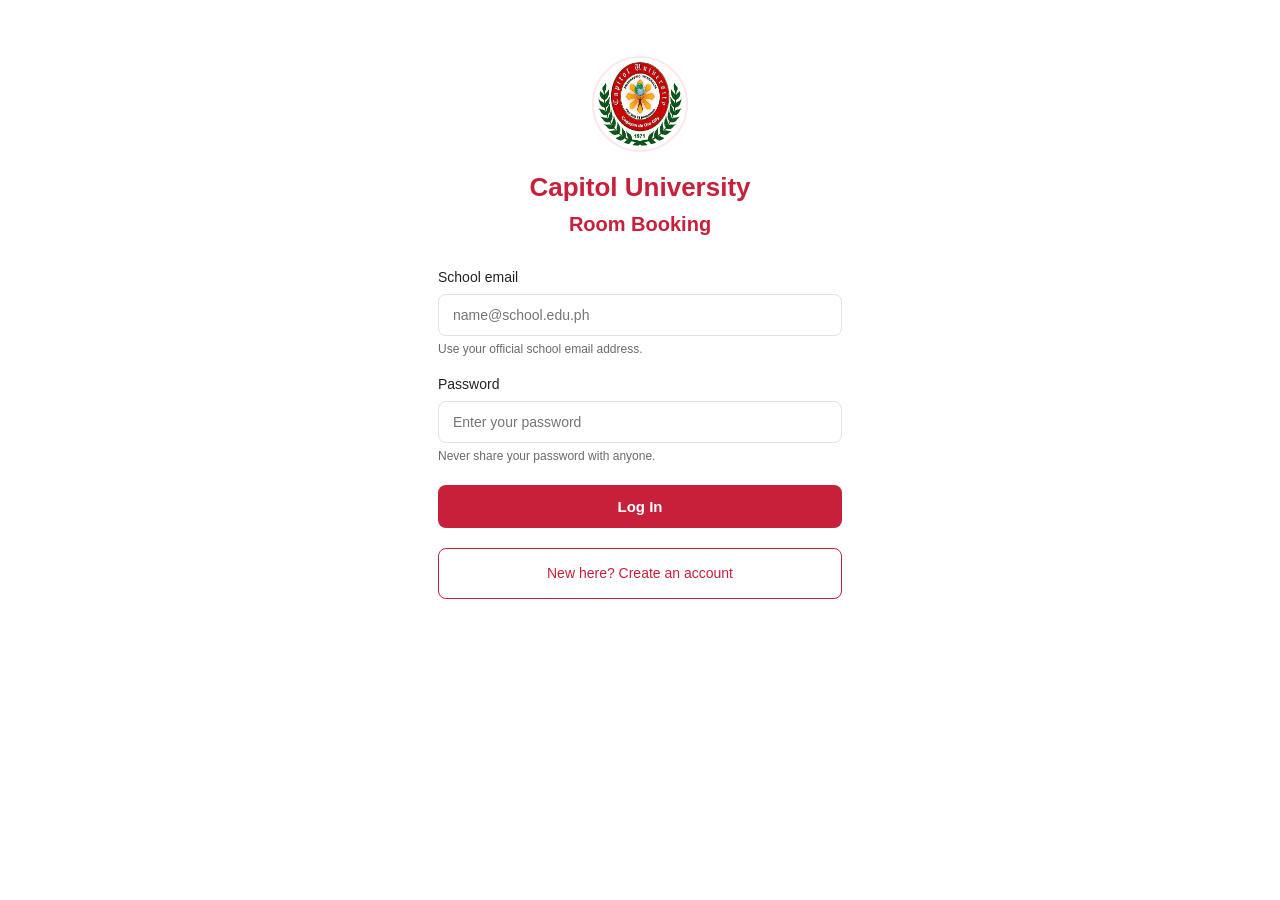
<file: public/index.html>
<!DOCTYPE html>
<html lang="en">
<head>
<meta charset="UTF-8" />
<meta name="viewport" content="width=device-width, initial-scale=1.0" />
<title>Campus Room Booking</title>
<meta name="theme-color" content="#c8203a" />
<link rel="manifest" href="manifest.json" />
<link rel="apple-touch-icon" href="icons/icon-192.png" />
<link rel="stylesheet" href="css/style.css" />
</head>
<body>

<main class="auth-wrap">
  <section class="auth-card">
    <!-- Replace with your school's actual logo image, e.g. <img src="/icons/school-logo.png" alt="School logo"> -->
    <img src="CU-logo.jpg" alt="school logo" class="school-logo">

    <h1>Capitol University</h1>
    <h2>Room Booking</h2>

    <form id="login-form" novalidate>
      <label for="email">School email</label>
      <input type="email" id="email" placeholder="name@school.edu.ph" required />
      <p class="hint">Use your official school email address.</p>

      <label for="password">Password</label>
      <input type="password" id="password" placeholder="Enter your password" required />
      <p class="hint">Never share your password with anyone.</p>

      <p id="error-msg" class="error-msg" hidden></p>

      <button type="submit" id="login-btn">Log In</button>
    </form>

    <a href="#" class="forgot-box" id="show-signup">New here? Create an account</a>
  </section>

  <section class="auth-card" id="check-email-card" hidden>
    <h1>Check your email</h1>
    <p class="subtitle" id="check-email-subtitle">
      We sent a confirmation link to your school email. Click it to activate your account, then come back and log in here.
    </p>
  </section>
</main>

<script type="module" src="js/auth.js"></script>
<script src="js/register-sw.js"></script>
</body>
</html>
</file>
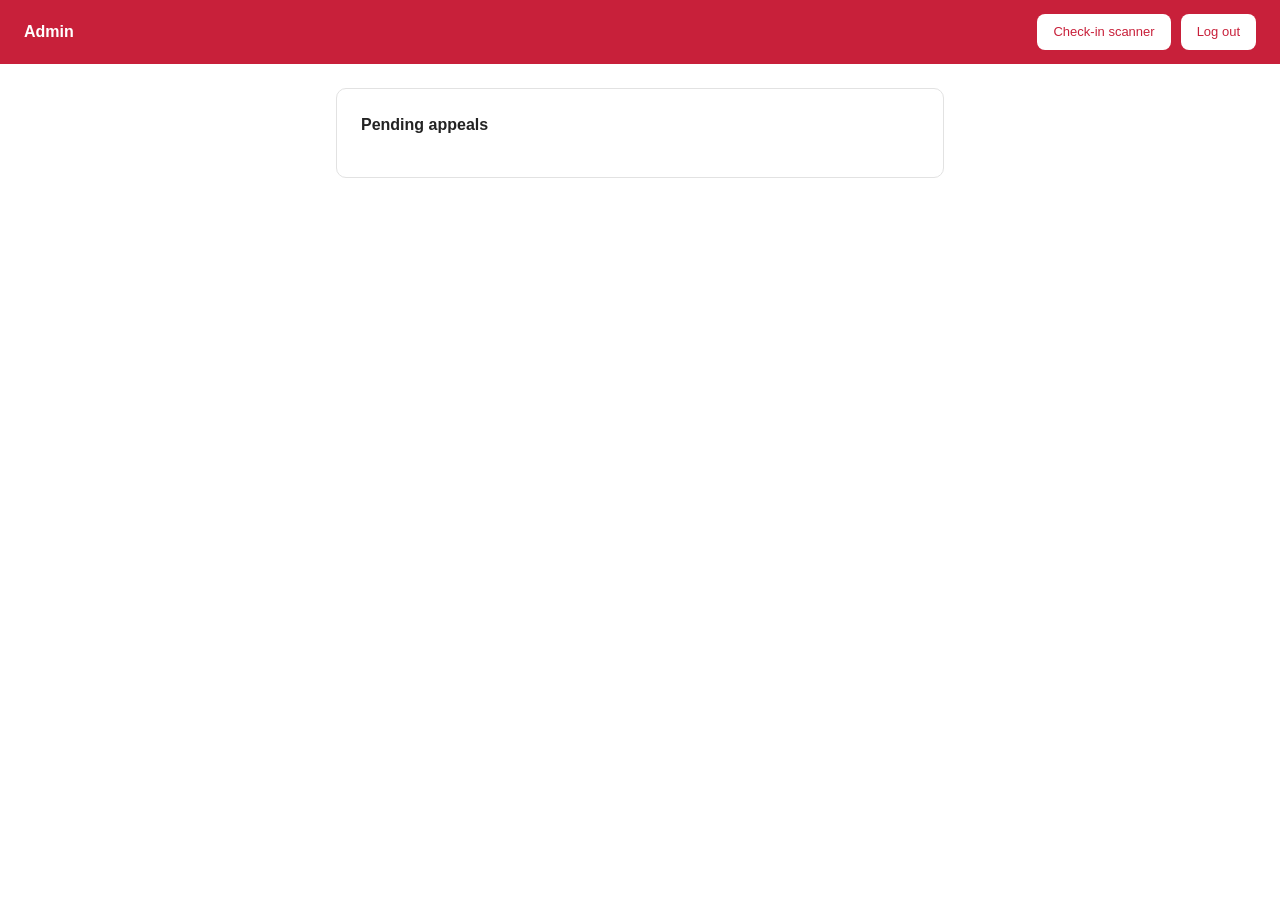
<file: public/admin.html>
<!DOCTYPE html>
<html lang="en">
<head>
<meta charset="UTF-8" />
<meta name="viewport" content="width=device-width, initial-scale=1.0" />
<title>Admin - Campus Room Booking</title>
<meta name="theme-color" content="#c8203a" />
<link rel="manifest" href="manifest.json" />
<link rel="apple-touch-icon" href="icons/icon-192.png" />
<link rel="stylesheet" href="css/style.css" />
</head>
<body>

<header class="topbar">
  <span class="topbar-title" id="page-title">Admin</span>
  <div style="display:flex; gap:10px;">
    <a href="checkin.html" class="ghost-btn" style="text-decoration:none; display:inline-block;">Check-in scanner</a>
    <button id="logout-btn" class="ghost-btn">Log out</button>
  </div>
</header>

<main class="page">

  <!-- ---- Admin-only: overall totals across every room ---- -->
  <section class="panel" id="overview-panel" hidden>
    <h2>Overview</h2>
    <div class="stat-grid" id="overview-stats"></div>
  </section>

  <!-- ---- Admin-only: all rooms with facilitator + stats ---- -->
  <section class="panel" id="rooms-panel" hidden>
    <h2>Rooms</h2>
    <div id="rooms-list" class="list"></div>
  </section>

  <!-- ---- Facilitator: their one room's stats ---- -->
  <section class="panel" id="my-room-panel" hidden>
    <h2 id="my-room-title">Your room</h2>
    <div class="stat-grid" id="my-room-stats"></div>
  </section>

  <!-- ---- Shared: student breakdown for whichever room is selected ---- -->
  <section class="panel" id="students-panel" hidden>
    <h2 id="students-title">Students</h2>
    <table class="data-table" id="students-table">
      <thead>
        <tr><th>Name</th><th>Email</th><th>Bookings</th><th>No-shows</th><th>Active violations</th></tr>
      </thead>
      <tbody id="students-tbody"></tbody>
    </table>
  </section>

  <!-- ---- Shared: pending appeals ---- -->
  <section class="panel">
    <h2>Pending appeals</h2>
    <div id="appeals-list" class="list"></div>
    <p id="no-appeals" class="empty-state" hidden>No pending appeals.</p>
  </section>

</main>

<script type="module" src="js/admin.js"></script>
<script src="js/register-sw.js"></script>
</body>
</html>
</file>
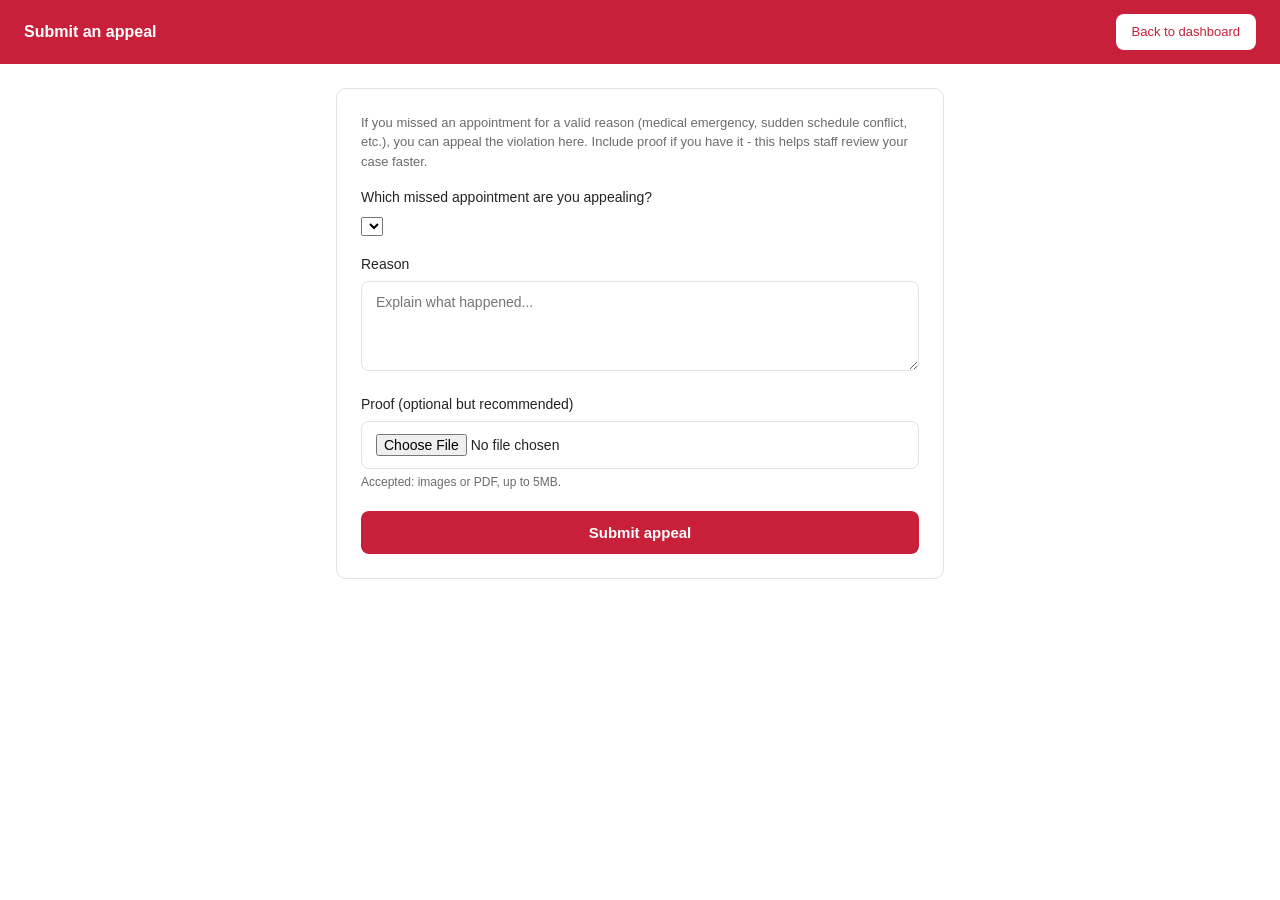
<file: public/appeal.html>
<!DOCTYPE html>
<html lang="en">
<head>
<meta charset="UTF-8" />
<meta name="viewport" content="width=device-width, initial-scale=1.0" />
<title>Submit an appeal - Campus Room Booking</title>
<meta name="theme-color" content="#c8203a" />
<link rel="manifest" href="manifest.json" />
<link rel="apple-touch-icon" href="icons/icon-192.png" />
<link rel="stylesheet" href="css/style.css" />
</head>
<body>

<header class="topbar">
  <span class="topbar-title">Submit an appeal</span>
  <a href="dashboard.html" class="ghost-btn" style="text-decoration:none; display:inline-block;">Back to dashboard</a>
</header>

<main class="page">

  <section class="panel">
    <p class="list-item-sub" style="margin-bottom:16px;">
      If you missed an appointment for a valid reason (medical emergency, sudden schedule conflict, etc.),
      you can appeal the violation here. Include proof if you have it - this helps staff review your case faster.
    </p>

    <form id="appeal-form" novalidate>
      <label for="violation-select">Which missed appointment are you appealing?</label>
      <select id="violation-select" required></select>
      <p id="no-violations" class="empty-state" hidden>You don't have any active violations to appeal.</p>

      <label for="reason">Reason</label>
      <textarea id="reason" rows="4" placeholder="Explain what happened..." required style="width:100%; padding:12px 14px; font-size:14px; border:1px solid var(--border); border-radius:8px; font-family:inherit;"></textarea>

      <label for="proof-file">Proof (optional but recommended)</label>
      <input type="file" id="proof-file" accept="image/*,application/pdf" />
      <p class="hint">Accepted: images or PDF, up to 5MB.</p>

      <p id="appeal-msg" class="msg" hidden></p>

      <button type="submit" id="submit-appeal-btn">Submit appeal</button>
    </form>
  </section>

</main>

<script type="module" src="js/appeal.js"></script>
<script src="js/register-sw.js"></script>
</body>
</html>
</file>
<file: public/css/style.css>
:root {
  --brand: #c8203a;
  --brand-dark: #a11a30;
  --brand-light: #fbe8ea;
  --text-main: #232323;
  --text-muted: #6b6b6b;
  --border: #e2e2e2;
  --danger: #a32d2d;
  --danger-bg: #fcebeb;
  --bg-page: #ffffff;
  --radius: 10px;
}

* { box-sizing: border-box; }

body {
  margin: 0;
  font-family: -apple-system, "Segoe UI", Roboto, sans-serif;
  background: var(--bg-page);
  color: var(--text-main);
  line-height: 1.5;
}

.auth-wrap {
  min-height: 100vh;
  display: flex;
  align-items: flex-start;
  justify-content: center;
  padding: 40px 24px;
}

.auth-card {
  width: 100%;
  max-width: 420px;
  background: #fff;
  padding: 8px 8px 32px;
  text-align: center;
}

.school-logo {
  width: 96px;
  height: 96px;
  margin: 8px auto 16px;
  border-radius: 50%;
  border: 2px solid var(--brand-light);
  display: flex;
  align-items: center;
  justify-content: center;
  color: var(--brand);
  font-size: 11px;
  font-weight: 600;
  text-align: center;
  padding: 4px;
}

.auth-card h1 {
  font-size: 26px;
  font-weight: 700;
  color: var(--brand);
  margin: 0 0 2px;
}
.auth-card h2 {
  font-size: 20px;
  font-weight: 600;
  color: var(--brand);
  margin: 0 0 28px;
}

.subtitle { font-size: 14px; color: var(--text-muted); margin: 0 0 24px; }

form { text-align: left; }

label { display: block; font-size: 14px; font-weight: 500; margin: 16px 0 6px; }
.hint { font-size: 12px; color: var(--text-muted); margin: 4px 0 0; }

input {
  width: 100%;
  padding: 12px 14px;
  font-size: 14px;
  border: 1px solid var(--border);
  border-radius: 8px;
  background: #fff;
}
input:focus { outline: none; border-color: var(--brand); }

button {
  width: 100%;
  margin-top: 20px;
  padding: 13px;
  font-size: 15px;
  font-weight: 600;
  color: #fff;
  background: var(--brand);
  border: none;
  border-radius: 8px;
  cursor: pointer;
}
button:hover { background: var(--brand-dark); }
button:disabled { opacity: 0.6; cursor: not-allowed; }

.forgot-box {
  display: block;
  text-align: center;
  margin-top: 20px;
  padding: 14px;
  border: 1px solid var(--brand);
  border-radius: 8px;
  color: var(--brand);
  font-size: 14px;
  text-decoration: none;
}
.forgot-box:hover { background: var(--brand-light); }

.switch-line { text-align: center; font-size: 13px; color: var(--text-muted); margin-top: 20px; }
.switch-line a { color: var(--brand); text-decoration: none; font-weight: 500; }

/* ---- Dashboard ---- */
.topbar {
  display: flex;
  justify-content: space-between;
  align-items: center;
  padding: 14px 24px;
  background: var(--brand);
  color: #fff;
}
.topbar-title { font-weight: 600; font-size: 16px; }

.ghost-btn {
  width: auto;
  margin: 0;
  padding: 8px 16px;
  font-size: 13px;
  font-weight: 500;
  color: var(--brand);
  background: #fff;
  border: 1px solid var(--brand);
  border-radius: 8px;
  cursor: pointer;
}
.topbar .ghost-btn { color: var(--brand); background: #fff; border: none; }

.page {
  max-width: 640px;
  margin: 0 auto;
  padding: 24px 16px 60px;
}

.panel {
  background: #fff;
  border: 1px solid var(--border);
  border-radius: var(--radius);
  padding: 24px;
  margin-bottom: 20px;
}
.panel h2 { font-size: 16px; margin: 0 0 16px; }

.banner {
  padding: 14px 16px;
  border-radius: 8px;
  font-size: 14px;
  margin-bottom: 20px;
}
.banner-danger { background: var(--danger-bg); color: var(--danger); }
.banner a { color: inherit; font-weight: 600; }

.msg { padding: 8px 10px; border-radius: 6px; font-size: 13px; margin-top: 14px; }
.msg-error { background: var(--danger-bg); color: var(--danger); }
.msg-success { background: #e5f6ee; color: #1b7a4a; }

.list { display: flex; flex-direction: column; gap: 12px; }
.list-item {
  display: flex;
  align-items: center;
  gap: 14px;
  padding: 14px;
  border: 1px solid var(--border);
  border-radius: 8px;
}
.list-item-info { flex: 1; }
.list-item-title { font-size: 14px; font-weight: 600; margin: 0 0 4px; }
.list-item-sub { font-size: 13px; color: var(--text-muted); margin: 0 0 6px; }

.badge {
  display: inline-block;
  font-size: 11px;
  font-weight: 600;
  text-transform: capitalize;
  padding: 3px 8px;
  border-radius: 999px;
  margin: 0;
}
.badge-upcoming { background: #eef2ff; color: #4338ca; }
.badge-attended { background: #e5f6ee; color: #1b7a4a; }
.badge-no_show { background: var(--danger-bg); color: var(--danger); }
.badge-cancelled { background: #f2f2f2; color: var(--text-muted); }
.badge-late_cancelled { background: #fff4e5; color: #92600a; }

.qr-box { flex-shrink: 0; }
.empty-state { color: var(--text-muted); font-size: 14px; text-align: center; padding: 12px 0; }

.stat-grid {
  display: grid;
  grid-template-columns: repeat(auto-fit, minmax(120px, 1fr));
  gap: 12px;
}
.stat-card {
  background: var(--brand-light);
  border-radius: 8px;
  padding: 14px;
}
.stat-label { font-size: 12px; color: var(--text-muted); margin: 0 0 4px; }
.stat-value { font-size: 22px; font-weight: 700; color: var(--brand); margin: 0; }
.stat-value.stat-danger { color: var(--danger); }

.data-table { width: 100%; border-collapse: collapse; font-size: 13px; }
.data-table th, .data-table td { text-align: left; padding: 8px 10px; border-bottom: 1px solid var(--border); }
.data-table th { color: var(--text-muted); font-weight: 600; font-size: 12px; }

#result-panel { text-align: center; }
.result-icon { font-size: 40px; margin: 0 0 12px; }
#scan-next-btn { max-width: 240px; margin: 16px auto 0; }
#reader { max-width: 400px; margin: 0 auto; }

/* ---- Slot picker ---- */
.slot-legend {
  display: flex;
  align-items: center;
  gap: 6px;
  font-size: 12px;
  color: var(--text-muted);
  margin: 4px 0 10px;
  flex-wrap: wrap;
}
.legend-dot {
  width: 10px; height: 10px; border-radius: 50%; display: inline-block; margin-left: 8px;
}
.legend-dot:first-child { margin-left: 0; }
.legend-available { background: #22a35e; }
.legend-limited { background: #e0a52c; }
.legend-full { background: #c8203a; }

.slot-grid {
  display: grid;
  grid-template-columns: repeat(auto-fill, minmax(110px, 1fr));
  gap: 8px;
  margin-bottom: 16px;
}
.slot-btn {
  position: relative;
  display: flex;
  flex-direction: column;
  align-items: center;
  gap: 2px;
  padding: 10px 6px;
  border-radius: 8px;
  border: 2px solid transparent;
  font-size: 12px;
  font-weight: 600;
  cursor: pointer;
  color: #1f2320;
  transition: transform 0.1s ease;
}
.slot-btn:active { transform: scale(0.96); }
.slot-time { font-size: 12px; }
.slot-count { font-size: 11px; font-weight: 500; opacity: 0.85; }

.slot-available { background: #e6f7ed; color: #166534; }
.slot-available:hover { background: #d1f0dd; }
.slot-limited { background: #fdf1dc; color: #92600a; }
.slot-limited:hover { background: #fbe6bf; }
.slot-full { background: var(--danger-bg); color: var(--danger); cursor: not-allowed; opacity: 0.85; }
.slot-past { background: #f2f2f2; color: #9a9a9a; cursor: not-allowed; opacity: 0.7; }

.slot-selected {
  background: var(--brand) !important;
  color: #fff !important;
  border-color: var(--brand-dark);
  box-shadow: 0 0 0 3px var(--brand-light);
}
.slot-check {
  position: absolute;
  top: -6px;
  right: -6px;
  width: 18px;
  height: 18px;
  border-radius: 50%;
  background: #fff;
  color: var(--brand);
  font-size: 11px;
  font-weight: 700;
  display: flex;
  align-items: center;
  justify-content: center;
  box-shadow: 0 1px 3px rgba(0,0,0,0.25);
}

.selected-slot-text {
  font-size: 13px;
  font-weight: 600;
  color: var(--brand);
  background: var(--brand-light);
  padding: 8px 12px;
  border-radius: 8px;
  margin: -6px 0 16px;
}

.error-msg {
  background: var(--danger-bg);
  color: var(--danger);
  font-size: 13px;
  padding: 8px 10px;
  border-radius: 6px;
  margin-top: 14px;
}
</file>
